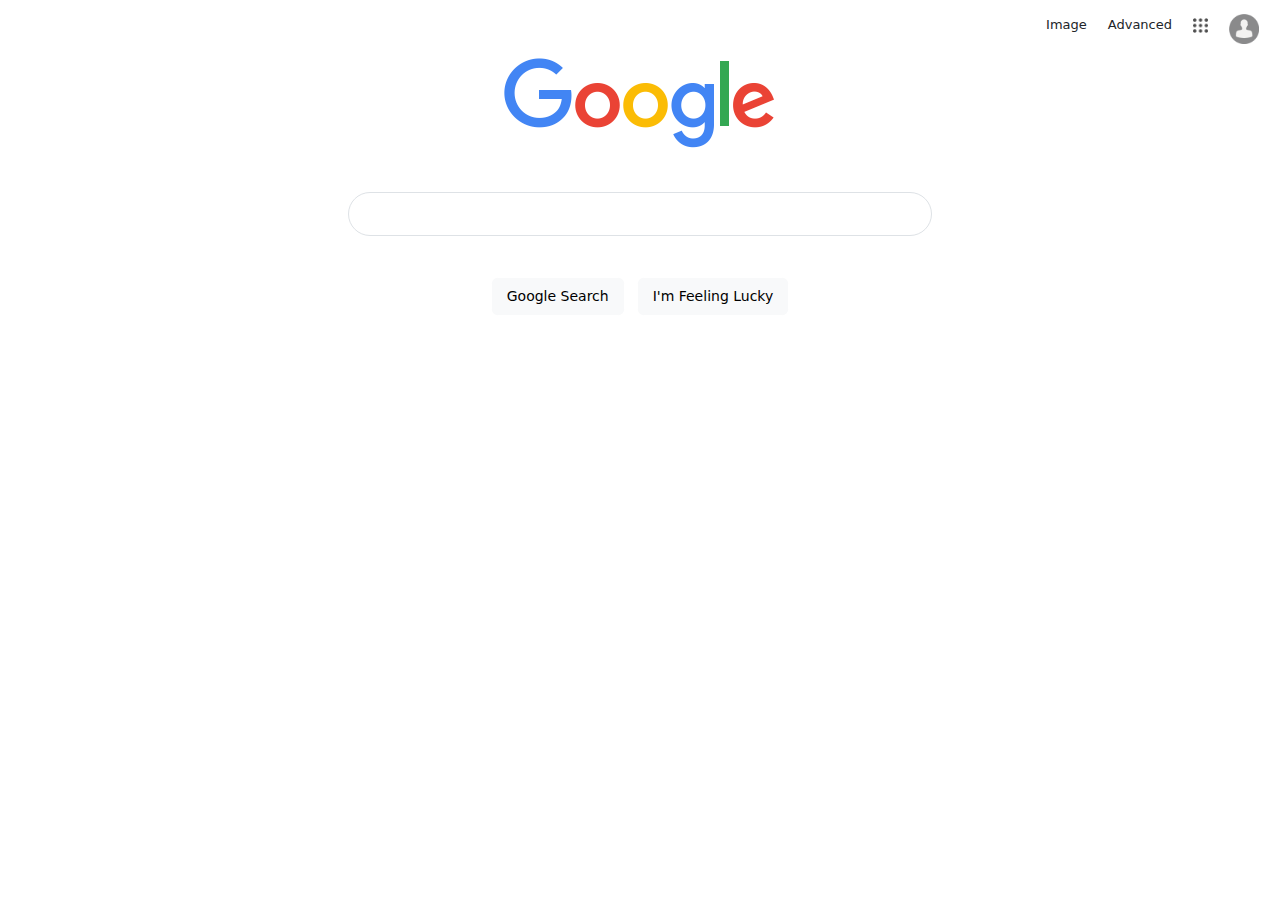
<file: index.html>
<!DOCTYPE html>
<html lang="en">
  <head>
    <title>Google</title>
    <meta charset="utf-8" />
    <meta name="viewport" content="initial-scale=1, width=device-width" />
    <link href="static/styles.css" rel="stylesheet" />
    <link
      href="https://cdn.jsdelivr.net/npm/bootstrap@5.3.3/dist/css/bootstrap.min.css"
      rel="stylesheet"
      integrity="sha384-QWTKZyjpPEjISv5WaRU9OFeRpok6YctnYmDr5pNlyT2bRjXh0JMhjY6hW+ALEwIH"
      crossorigin="anonymous"
    />
  </head>

  <body>
    <!-- Header -->
    <ul class="px-4 pt-3 d-flex justify-content-end column-gap-3 list-inline">
      <!-- Image Search -->
      <li class="list-inline-item">
        <a href="image.html" class="link-dark text-decoration-none f-13">
          Image
        </a>
      </li>
      <!-- Advanced Search -->
      <li class="list-inline-item">
        <a href="advanced.html" class="link-dark text-decoration-none f-13">
          Advanced
        </a>
      </li>
      <!-- Products -->
      <li class="list-inline-item">
        <a href="https://www.google.com/intl/en/about/products">
          <img
            src="static/products.png"
            alt="Google apps"
            class="img-product"
          />
        </a>
      </li>
      <!-- Account -->
      <li class="list-inline-item">
        <a href="https://accounts.google.com/">
          <img src="static/avatar.png" alt="Google apps" class="img-account" />
        </a>
      </li>
    </ul>
    <!-- Content -->
    <form
      action="https://www.google.com/search"
      class="d-flex align-items-center flex-column row-gap-5 px-4 text-center"
    >
      <!-- Logo -->
      <img src="static/logo.png" alt="Google Logo" class="img-fluid logo" />
      <!-- Input -->
      <input
        type="text"
        name="q"
        class="main-input border"
        autocomplete="off"
        autofocus
      />
      <!-- Buttons -->
      <div class="d-flex justify-content-center gap-3">
        <input
          type="submit"
          class="btn btn-light px-3 py-2 rounded"
          value="Google Search"
        />
        <button
          class="btn btn-light px-3 py-2 rounded"
          name="btnI"
          value="I'm Feeling Lucky"
        >
          I'm Feeling Lucky
        </button>
      </div>
    </form>
  </body>
</html>
</file>
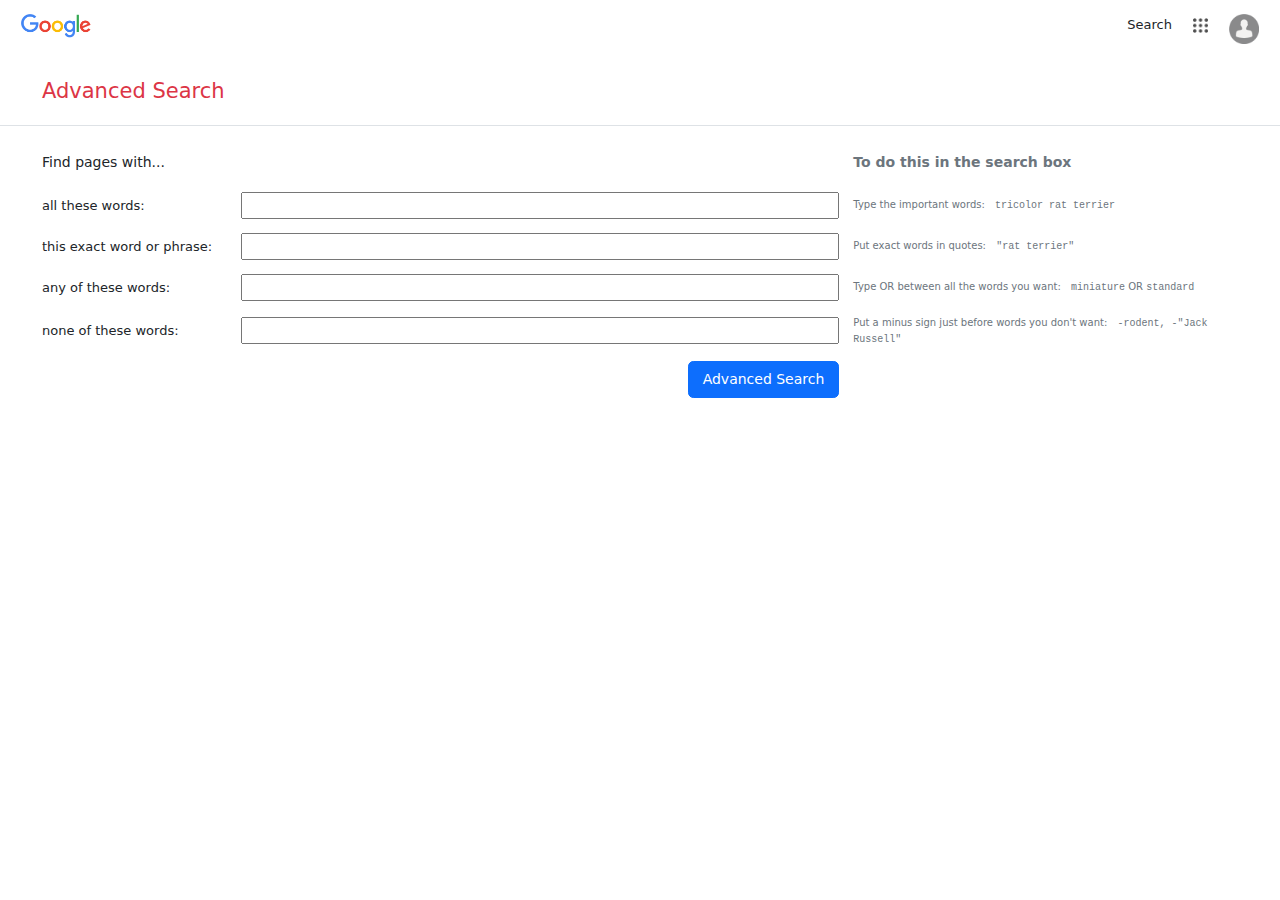
<file: advanced.html>
<!DOCTYPE html>
<html lang="en">
  <head>
    <title>Google Advanced Search</title>
    <meta charset="utf-8" />
    <meta name="viewport" content="initial-scale=1, width=device-width" />
    <link href="static/styles.css" rel="stylesheet" />
    <link
      href="https://cdn.jsdelivr.net/npm/bootstrap@5.3.3/dist/css/bootstrap.min.css"
      rel="stylesheet"
      integrity="sha384-QWTKZyjpPEjISv5WaRU9OFeRpok6YctnYmDr5pNlyT2bRjXh0JMhjY6hW+ALEwIH"
      crossorigin="anonymous"
    />
  </head>
  <body>
    <!-- Header -->
    <ul class="px-4 pt-3 d-flex align-items-between list-inline">
      <!-- Left / Logo -->
      <li class="list-inline-item">
        <a href="index.html">
          <img src="static/logo.png" alt="Google Logo" style="width: 70px" />
        </a>
      </li>
      <!-- Right -->
      <div class="ms-auto me-0 d-flex column-gap-3">
        <!-- Index -->
        <li class="list-inline-item">
          <a href="index.html" class="link-dark text-decoration-none f-13">
            Search
          </a>
        </li>
        <!-- Products -->
        <li class="list-inline-item">
          <a href="https://www.google.com/intl/en/about/products">
            <img
              src="static/products.png"
              alt="Google apps"
              class="img-product"
            />
          </a>
        </li>
        <!-- Account -->
        <li class="list-inline-item">
          <a href="https://accounts.google.com/">
            <img
              src="static/avatar.png"
              alt="Google apps"
              class="img-account"
            />
          </a>
        </li>
      </div>
    </ul>
    <!-- Title -->
    <h4 class="px-sm-5 p-4 border-bottom text-danger">Advanced Search</h4>
    <!-- Content -->
    <div class="px-sm-5 p-4 d-flex flex-column gap-4">
      <!-- Headline -->
      <div class="d-flex align-items-center row">
        <h6 class="m-0 col-5 col-sm-4 col-md-3 col-lg-2 fw-normal">
          Find pages with...
        </h6>
        <div class="m-0 col-7 col-sm-6"></div>
        <h6
          class="m-0 col-sm-2 col-md-3 col-lg-4 d-none d-lg-block text-secondary fw-bold"
        >
          To do this in the search box
        </h6>
      </div>
      <!-- Form -->
      <form
        action="https://www.google.com/search"
        class="d-flex flex-column gap-3"
      >
        <!-- All these words -->
        <div class="d-flex flex-column flex-sm-row align-items-center">
          <div class="col-12 col-sm-4 col-md-3 col-lg-2">
            <label for="as_q" class="f-13">all these words:</label>
          </div>
          <input
            type="text"
            name="as_q"
            class="col-12 col-sm-6"
            autocomplete="off"
          />
          <div
            class="col-sm-2 col-md-3 col-lg-4 ps-3 d-none d-lg-block f-10 text-secondary"
          >
            Type the important words:
            <span class="ms-2 f-10 font-monospace">tricolor rat terrier</span>
          </div>
        </div>
        <!-- This exact word or phrase -->
        <div class="d-flex flex-column flex-sm-row align-items-center">
          <div class="col-12 col-sm-4 col-md-3 col-lg-2">
            <label for="as_epq" class="f-13">this exact word or phrase:</label>
          </div>
          <input
            type="text"
            name="as_epq"
            class="col-12 col-sm-6"
            autocomplete="off"
          />
          <div
            class="col-sm-2 col-md-3 col-lg-4 ps-3 d-none d-lg-block f-10 text-secondary"
          >
            Put exact words in quotes:
            <span class="ms-2 f-10 font-monospace">"rat terrier"</span>
          </div>
        </div>
        <!-- Any of these words -->
        <div class="d-flex flex-column flex-sm-row align-items-center">
          <div class="col-12 col-sm-4 col-md-3 col-lg-2">
            <label for="as_oq" class="f-13">any of these words:</label>
          </div>
          <input
            type="text"
            name="as_oq"
            class="col-12 col-sm-6"
            autocomplete="off"
          />
          <div
            class="col-sm-2 col-md-3 col-lg-4 ps-3 d-none d-lg-block f-10 text-secondary"
          >
            Type OR between all the words you want:
            <span class="f-10 ms-2 font-monospace">miniature</span>
            OR
            <span class="f-10 font-monospace">standard</span>
          </div>
        </div>
        <!-- None of these words -->
        <div class="d-flex flex-column flex-sm-row align-items-center">
          <div class="col-12 col-sm-4 col-md-3 col-lg-2">
            <label for="as_eq" class="f-13">none of these words:</label>
          </div>
          <input
            type="text"
            name="as_eq"
            class="col-12 col-sm-6"
            autocomplete="off"
          />
          <div
            class="col-sm-2 col-md-3 col-lg-4 ps-3 d-none d-lg-block f-10 text-secondary"
          >
            Put a minus sign just before words you don't want:
            <span class="f-10 ms-2 font-monospace">
              -rodent, -"Jack Russell"
            </span>
          </div>
        </div>
        <!-- Submit -->
        <div class="d-flex flex-column flex-sm-row align-items-center">
          <div class="col-12 col-sm-4 col-md-3 col-lg-2"></div>
          <div class="col-12 col-sm-6 p-0">
            <div class="d-flex">
              <input
                type="submit"
                class="btn btn-primary ms-auto me-0 px-3 py-2"
                value="Advanced Search"
              />
            </div>
          </div>
          <div
            class="col-sm-2 col-md-3 col-lg-4 ps-3 d-none d-lg-block f-10 text-secondary"
          ></div>
        </div>
      </form>
    </div>
  </body>
</html>
</file>
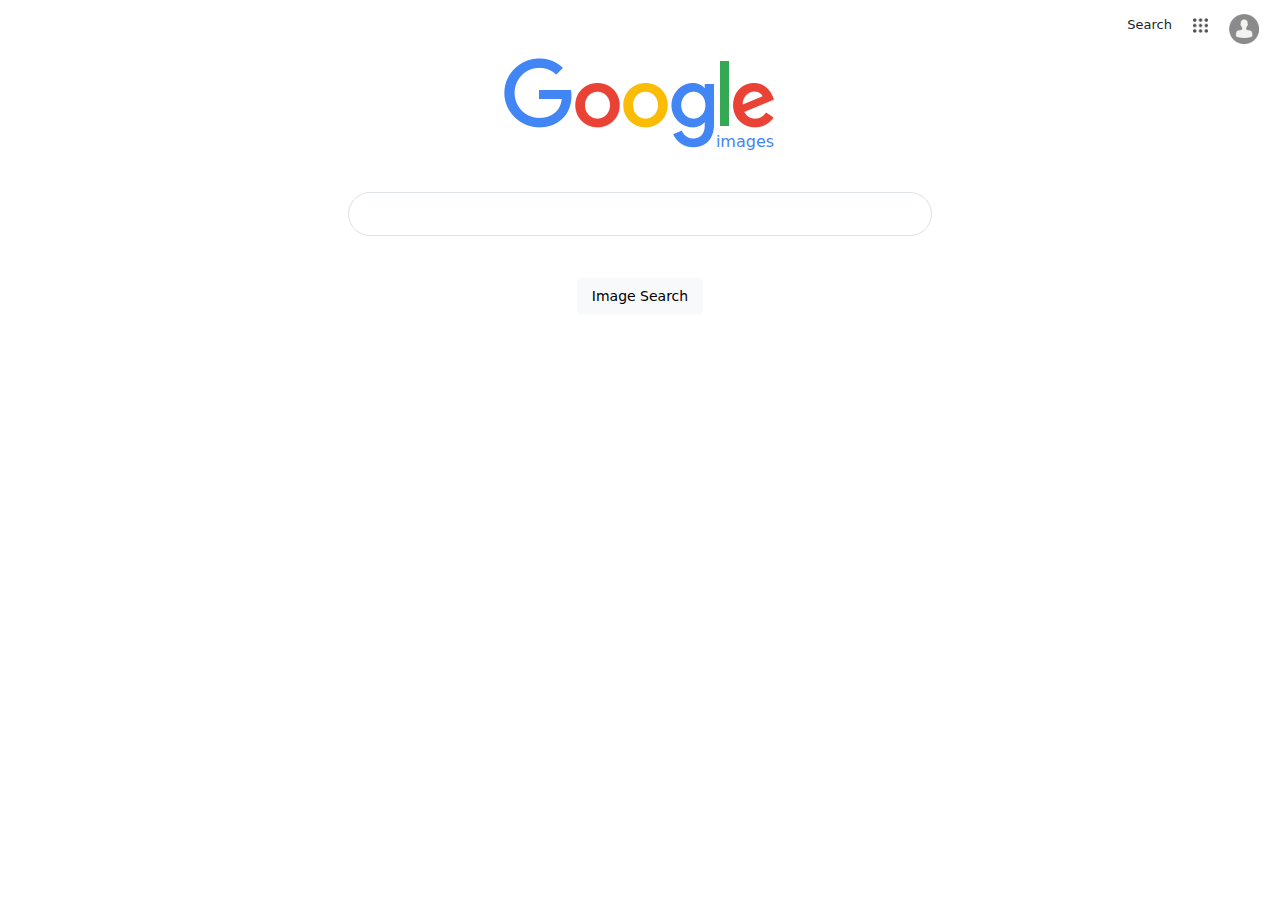
<file: image.html>
<!DOCTYPE html>
<html lang="en">
  <head>
    <title>Google Image Search</title>
    <meta charset="utf-8" />
    <meta name="viewport" content="initial-scale=1, width=device-width" />
    <link href="static/styles.css" rel="stylesheet" />
    <link
      href="https://cdn.jsdelivr.net/npm/bootstrap@5.3.3/dist/css/bootstrap.min.css"
      rel="stylesheet"
      integrity="sha384-QWTKZyjpPEjISv5WaRU9OFeRpok6YctnYmDr5pNlyT2bRjXh0JMhjY6hW+ALEwIH"
      crossorigin="anonymous"
    />
  </head>

  <body>
    <!-- Header -->
    <ul class="px-4 pt-3 d-flex justify-content-end column-gap-3 list-inline">
      <!-- Index -->
      <li class="list-inline-item">
        <a href="index.html" class="link-dark text-decoration-none f-13">
          Search
        </a>
      </li>
      <!-- Products -->
      <li class="list-inline-item">
        <a href="https://www.google.com/intl/en/about/products">
          <img
            src="static/products.png"
            alt="Google apps"
            class="img-product"
          />
        </a>
      </li>
      <!-- Account -->
      <li class="list-inline-item">
        <a href="https://accounts.google.com/">
          <img src="static/avatar.png" alt="Google apps" class="img-account" />
        </a>
      </li>
    </ul>
    <!-- Content -->
    <form
      action="https://www.google.com/images"
      class="d-flex align-items-center flex-column row-gap-5 px-4 text-center"
    >
      <!-- Logo -->
      <img src="static/logo.png" alt="Google Logo" class="img-fluid logo" />
      <span class="sub-logo d-flex justify-content-center fw-normal">
        images
      </span>
      <!-- Input -->
      <input
        type="text"
        name="q"
        class="main-input border"
        autocomplete="off"
        autofocus
      />
      <!-- Buttons -->
      <input
        type="submit"
        class="btn btn-light px-3 py-2 rounded"
        value="Image Search"
      />
    </form>
  </body>
</html>
</file>
<file: static/styles.css>
* {
  font-size: 14px;
}

.f-13 {
  font-size: 13px;
}

.f-10 {
  font-size: 10px;
}

.img-product,
.img-account {
  opacity: 70%;
}

.img-product {
  width: 15px;
}

.img-account {
  width: 30px;
}

.sub-logo {
  position: absolute;
  margin-left: 210px;
  margin-top: 72px;
  font-size: 16px;
  color: #4285f4;
}

@media (max-width: 768px) {
  .logo {
    width: 200px;
  }
  .sub-logo {
    margin-left: 155px;
    margin-top: 54px;
    font-size: 12px;
  }
}

.main-input {
  font-size: 16px;
  border-radius: 3rem;
  max-width: 584px;
  width: 100%;
  height: 44px;
  padding: 0 3rem 0 3rem;
}

.main-input:hover,
.main-input:focus {
  outline: none;
}

.main-input:hover {
  border-color: rgba(20, 20, 2, 0.1);
  box-shadow: 0 0 1px rgba(20, 20, 2, 0.075) inset,
    0 1px 4px rgba(20, 20, 2, 0.2);
}
</file>
